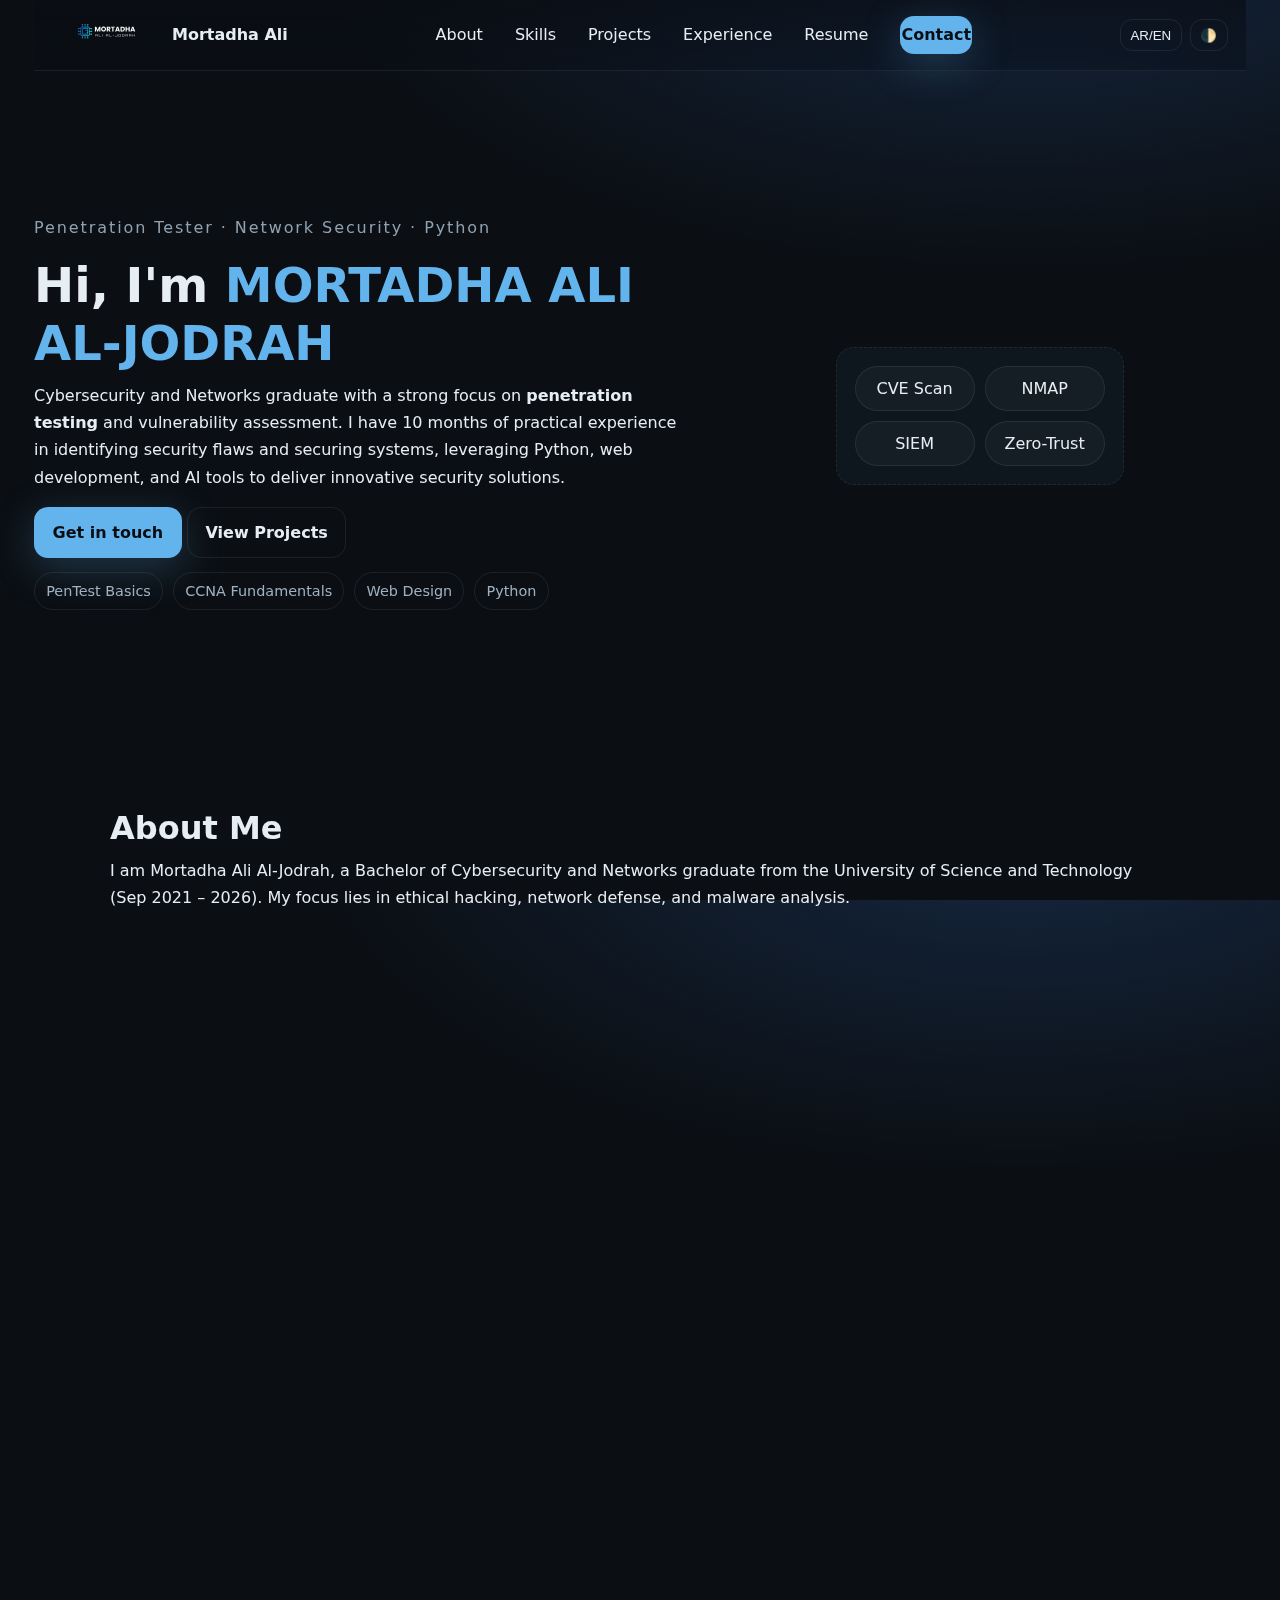
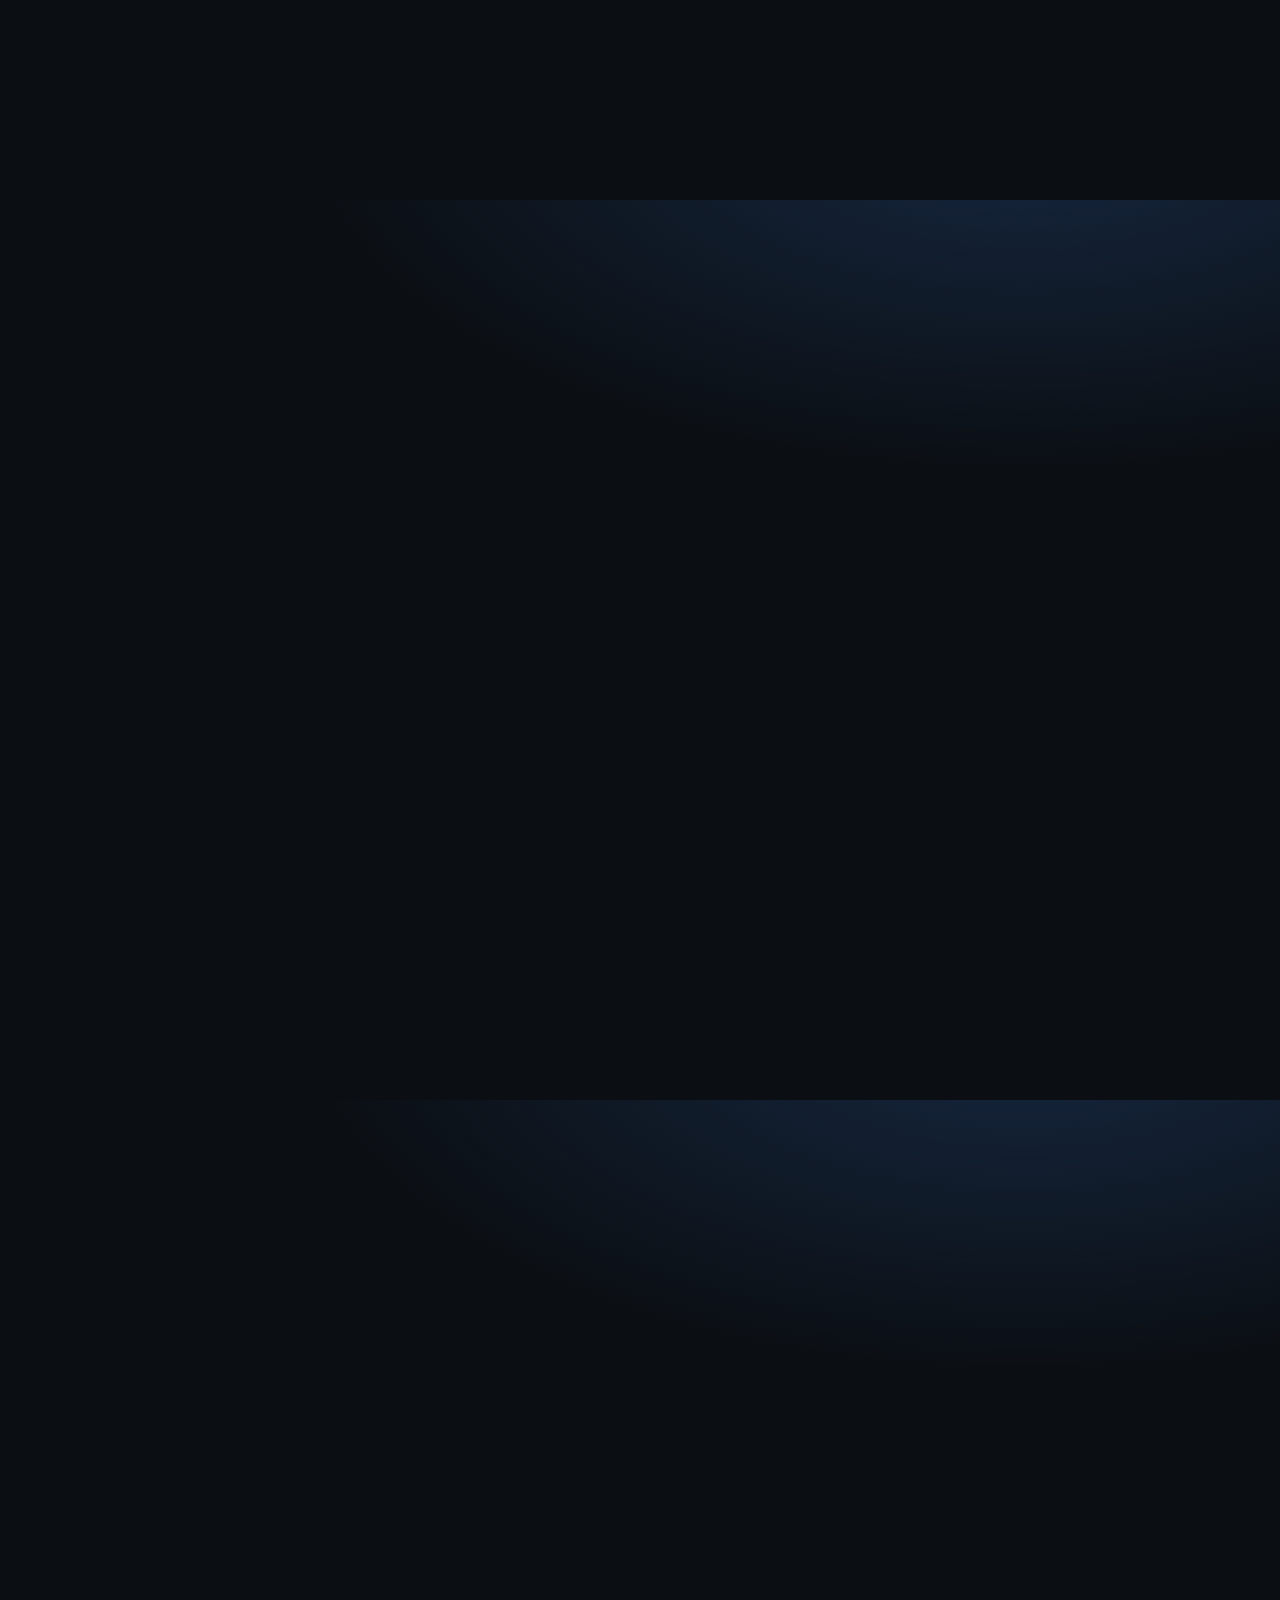
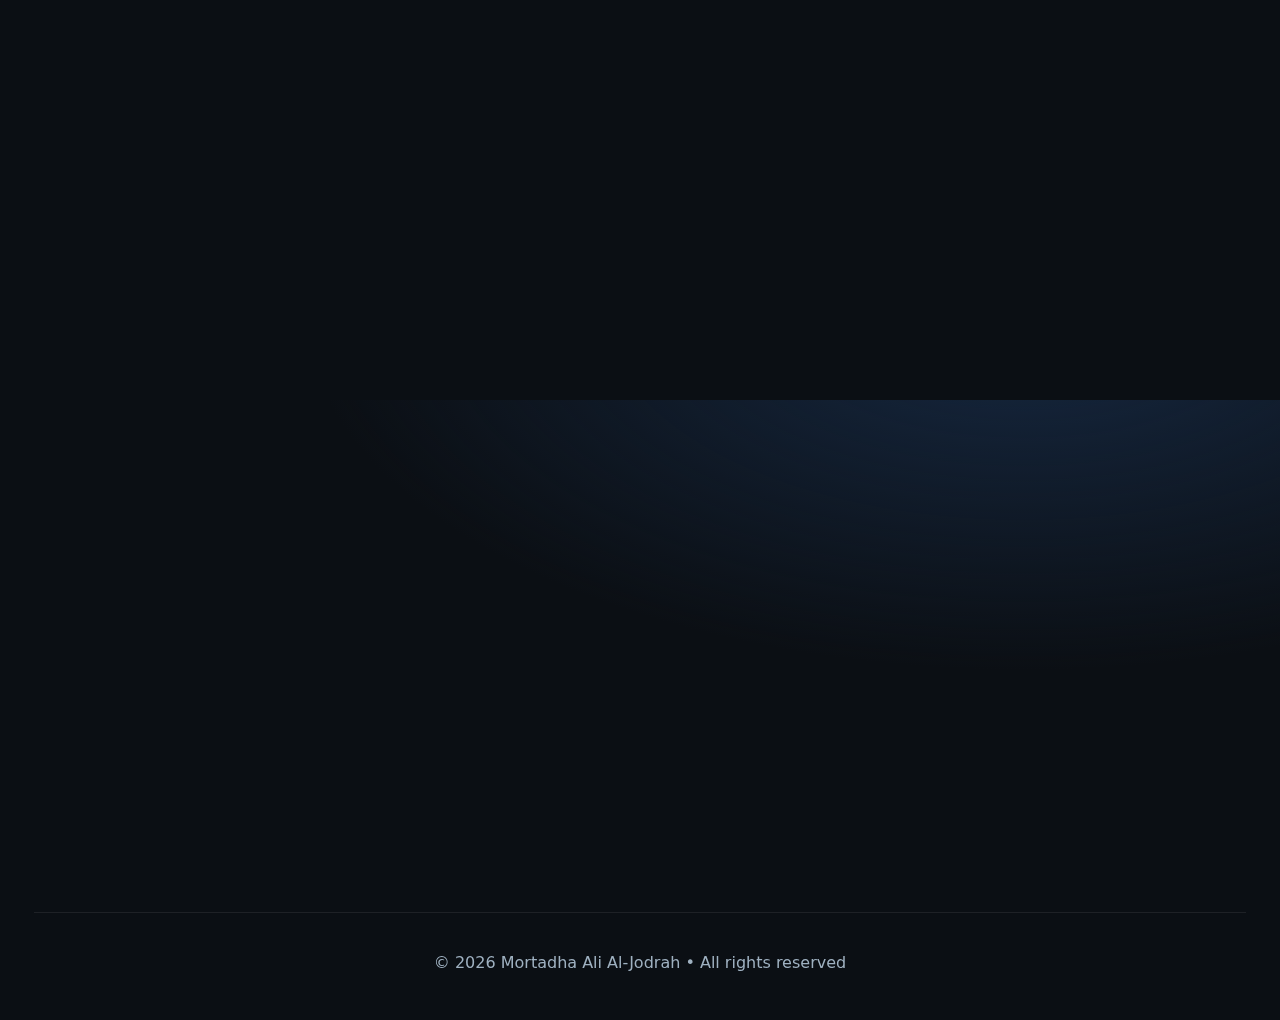
<file: index.html>
<!doctype html>
<html lang="en" dir="ltr">

<head>
  <meta charset="utf-8">
  <meta name="viewport" content="width=device-width, initial-scale=1">
  <title>Mortadha Ali Al-Jodrah | Portfolio</title>
  <meta name="description"
    content="Portfolio of Mortadha Ali Al-Jodrah — Cybersecurity and Networks graduate (2026) experienced in penetration testing, vulnerability assessment, and Python automation.">
  <meta property="og:title" content="Mortadha Ali Al-Jodrah Portfolio">
  <meta property="og:description"
    content="Cybersecurity graduate · Penetration Testing · Network Security · Python Automation · AI-Driven Defense">
  <meta property="og:type" content="website">
  <meta name="theme-color" content="#0b0f14">
  <link rel="icon" href="assets/logo.svg">
  <link rel="preload" href="styles.css" as="style">
  <link rel="stylesheet" href="styles.css">
</head>

<body>



  <header class="nav">
    <a class="brand" href="#hero">
      <img src="assets/logo.svg" alt="MA" width="50" height="50">
      <span>Mortadha&nbsp;Ali</span>
    </a>
    <nav class="links">
      <a href="#about" data-i18n="nav.about">عنّي</a>
      <a href="#skills" data-i18n="nav.skills">المهارات</a>
      <a href="#projects" data-i18n="nav.projects">الأعمال</a>
      <a href="#services" data-i18n="nav.services">الخدمات</a>
      <a href="#resume" data-i18n="nav.resume">السيرة</a>
      <a href="#contact" class="btn" data-i18n="nav.contact">تواصل</a>
    </nav>
    <div class="toolbar">
      <button id="langToggle" aria-label="Change language">AR/EN</button>
      <button id="themeToggle" aria-label="Toggle theme">🌓</button>
    </div>
  </header>

  <section id="hero" class="hero reveal">
    <div class="hero__content">
      <p class="eyebrow" data-i18n="hero.eyebrow">أمن سيبراني · شبكات · برمجة آمنة</p>
      <h1 data-i18n="hero.title">مرحباً، أنا <span class="accent">مُرتضى علي</span></h1>
      <p class="sub" data-i18n="hero.sub">Final-year Cybersecurity student (expected graduation 2026) seeking an
        entry-level Penetration Tester role. Strong fundamentals in CCNA-track networking, web technologies, and
        security concepts, with a hands-on approach through coursework and self-directed labs.</p>
      <div class="cta">
        <a href="#contact" class="btn" data-i18n="hero.cta1">ابدأ التواصل</a>
        <a href="#projects" class="btn ghost" data-i18n="hero.cta2">استعراض الأعمال</a>
      </div>
      <ul class="badges" aria-label="أبرز ما أقدمه">
        <li>PenTest&nbsp;Basics</li>
        <li>CCNA&nbsp;Fundamentals</li>
        <li>Web&nbsp;Design</li>
        <li>Python</li>
      </ul>
    </div>
    <div class="hero__visual" aria-hidden="true">
      <div class="grid-card floaty">
        <div class="chip">CVE Scan</div>
        <div class="chip">NMAP</div>
        <div class="chip">SIEM</div>
        <div class="chip">Zero-Trust</div>
      </div>
    </div>
  </section>

  <section id="about" class="section about reveal">
    <h2 data-i18n="about.title">عنّي</h2>
    <p data-i18n="about.text">I’m Mansour Mohammed Ayash, a final-year Cybersecurity student at the University of
      Science and Technology (expected 2026). I’m focused on building strong fundamentals in penetration testing and
      networking through coursework and hands-on practice.</p>
    <div class="cards">
      <article class="card hoverlift reveal" data-delay="1">
        <h3 data-i18n="about.mission.title">الرسالة</h3>
        <p data-i18n="about.mission.text">رفع النضج الأمني مع تقليل التعقيد، وبناء أنظمة resilient يمكن الوثوق بها.</p>
      </article>
      <article class="card hoverlift reveal" data-delay="2">
        <h3 data-i18n="about.values.title">القيم</h3>
        <p data-i18n="about.values.text">النزاهة، السرية، التوفّر، والتوثيق القابل للمراجعة.</p>
      </article>
      <article class="card hoverlift reveal" data-delay="3">
        <h3 data-i18n="about.langs.title">اللغات</h3>
        <p data-i18n="about.langs.text">Arabic · English (Intermediate)</p>
      </article>
    </div>
  </section>

  <section id="skills" class="section skills reveal">
    <h2 data-i18n="skills.title">المهارات</h2>
    <div class="skills__grid">
      <div class="hoverlift reveal" data-delay="1">
        <h4 data-i18n="skills.defense.title">الدفاع والاختبار</h4>
        <ul>
          <li>Penetration Testing fundamentals (entry-level)</li>
          <li>Security concepts & methodology (OWASP basics)</li>
          <li>Hands-on labs & reporting basics</li>
          <li>Responsible testing mindset</li>
        </ul>
      </div>
      <div class="hoverlift reveal" data-delay="2">
        <h4 data-i18n="skills.network.title">الشبكات</h4>
        <ul>
          <li>CCNA fundamentals: Routing & Switching</li>
          <li>Subnetting · VLAN basics · Troubleshooting</li>
          <li>Network security basics (segmentation concepts)</li>
          <li>Cisco labs & practice scenarios</li>
        </ul>
      </div>
      <div class="hoverlift reveal" data-delay="3">
        <h4 data-i18n="skills.secprog.title">البرمجة الآمنة</h4>
        <ul>
          <li>Python basics (scripting)</li>
          <li>JavaScript · HTML</li>
          <li>Web design fundamentals (responsive pages)</li>
          <li>Basic automation for learning</li>
        </ul>
      </div>
      <div class="hoverlift reveal" data-delay="4">
        <h4 data-i18n="skills.certs.title">الشهادات</h4>
        <ul>
          <li>CCNA Networking</li>
          <li>English Language (Intermediate)</li>
          <li>Cisco Workshops</li>
        </ul>
      </div>
    </div>
  </section>

  <section id="projects" class="section projects reveal">
    <h2 data-i18n="projects.title">نماذج أعمال</h2>
    <div class="featured-grid">
      <article class="card proj featured hoverlift reveal" data-delay="1">
        <div class="proj-content">
          <h3 data-i18n="projects.p1.title">CCNA Practice Labs</h3>
          <p data-i18n="projects.p1.text">Hands-on practice in routing, switching, subnetting, and VLAN
            fundamentals.</p>
          <div class="proj-demo-section">
            <span data-i18n="projects.p1.demo">Here is a demo version of the project:</span>
            <a href="https://mor7adha.netlify.app/" target="_blank" rel="noopener" class="demo-link"
              data-i18n="projects.p1.link">Link of project</a>
          </div>
        </div>
        <ul class="tags">
          <li>CCNA</li>
          <li>Networking</li>
          <li>Labs</li>
        </ul>
      </article>

      <div class="side-projects">
        <article class="card proj hoverlift reveal" data-delay="2">
          <h3 data-i18n="projects.p2.title">Web Design Practice</h3>
          <p data-i18n="projects.p2.text">Built responsive pages using HTML and JavaScript with a focus on clean UI.
          </p>
          <ul class="tags">
            <li>HTML</li>
            <li>JavaScript</li>
            <li>Web</li>
          </ul>
        </article>
        <article class="card proj hoverlift reveal" data-delay="3">
          <h3 data-i18n="projects.p3.title">Security Coursework & Self-Directed Labs</h3>
          <p data-i18n="projects.p3.text">Applied core security concepts and introductory web security exercises to
            build
            penetration testing fundamentals.</p>
          <ul class="tags">
            <li>Cybersecurity</li>
            <li>OWASP</li>
            <li>Learning</li>
          </ul>
        </article>
      </div>
    </div>
  </section>

  <section id="services" class="section services reveal">
    <h2 data-i18n="services.title">الخدمات</h2>
    <div class="service-grid">
      <div class="service hoverlift reveal" data-delay="1">
        <h3 data-i18n="services.vuln.title">Web Security (Entry-level)</h3>
        <p data-i18n="services.vuln.text">Learning-based assessments and security checklists for web applications.</p>
      </div>
      <div class="service hoverlift reveal" data-delay="2">
        <h3 data-i18n="services.hard.title">Networking Fundamentals</h3>
        <p data-i18n="services.hard.text">CCNA-track routing/switching basics and structured troubleshooting practice.
        </p>
      </div>
      <div class="service hoverlift reveal" data-delay="3">
        <h3 data-i18n="services.net.title">Programming Basics</h3>
        <p data-i18n="services.net.text">Python scripting and web basics (HTML/JavaScript) to support learning and
          automation.</p>
      </div>
      <div class="service hoverlift reveal" data-delay="4">
        <h3 data-i18n="services.secprog.title">Web Design</h3>
        <p data-i18n="services.secprog.text">Simple personal websites and UI layouts with clean, responsive styling.</p>
      </div>
    </div>
  </section>

  <section id="resume" class="section resume reveal">
    <h2 data-i18n="resume.title">السيرة الذاتية</h2>
    <p data-i18n="resume.text">يمكنك تحميل سيرتي أو استعراض النسخة HTML.</p>
    <div class="cta">
      <a class="btn" href="resume.html" data-i18n="resume.view">استعراض السيرة</a>

      <!-- 🔽 زر التحميل الذكي حسب اللغة -->
      <a id="downloadResume" class="btn ghost" href="#" download>تحميل</a>
    </div>
  </section>

  <section id="contact" class="section contact reveal">
    <h2 data-i18n="contact.title">تواصل معي</h2>
    <p data-i18n="contact.text">للتعاون، العروض الوظيفية، أو أي استفسار مهني:</p>

    <div class="social-grid">
      <a href="https://github.com/mor7adha" target="_blank" rel="noopener" class="social-card hoverlift reveal"
        data-delay="1">
        <div class="social-icon">
          <svg xmlns="http://www.w3.org/2000/svg" width="32" height="32" viewBox="0 0 24 24" fill="none"
            stroke="currentColor" stroke-width="2" stroke-linecap="round" stroke-linejoin="round">
            <path
              d="M9 19c-5 1.5-5-2.5-7-3m14 6v-3.87a3.37 3.37 0 0 0-.94-2.61c3.14-.35 6.44-1.54 6.44-7A5.44 5.44 0 0 0 20 4.77 5.07 5.07 0 0 0 19.91 1S18.73.65 16 2.48a13.38 13.38 0 0 0-7 0C6.27.65 5.09 1 5.09 1A5.07 5.07 0 0 0 5 4.77a5.44 5.44 0 0 0-1.5 3.78c0 5.42 3.3 6.61 6.44 7A3.37 3.37 0 0 0 9 18.13V22">
            </path>
          </svg>
        </div>
        <h3 data-i18n="contact.github">GitHub</h3>
        <p>@mor7adha</p>
      </a>

      <a href="https://instagram.com/mor7adha" target="_blank" rel="noopener" class="social-card hoverlift reveal"
        data-delay="2">
        <div class="social-icon">
          <svg xmlns="http://www.w3.org/2000/svg" width="32" height="32" viewBox="0 0 24 24" fill="none"
            stroke="currentColor" stroke-width="2" stroke-linecap="round" stroke-linejoin="round">
            <rect x="2" y="2" width="20" height="20" rx="5" ry="5"></rect>
            <path d="M16 11.37A4 4 0 1 1 12.63 8 4 4 0 0 1 16 11.37z"></path>
            <line x1="17.5" y1="6.5" x2="17.51" y2="6.5"></line>
          </svg>
        </div>
        <h3 data-i18n="contact.instagram">Instagram</h3>
        <p>@mor7adha</p>
      </a>

      <a href="https://wa.me/967778150247" target="_blank" rel="noopener" class="social-card hoverlift reveal"
        data-delay="3">
        <div class="social-icon">
          <svg xmlns="http://www.w3.org/2000/svg" width="32" height="32" viewBox="0 0 24 24" fill="none"
            stroke="currentColor" stroke-width="2" stroke-linecap="round" stroke-linejoin="round">
            <path
              d="M21 11.5a8.38 8.38 0 0 1-.9 3.8 8.5 8.5 0 0 1-7.6 4.7 8.38 8.38 0 0 1-3.8-.9L3 21l1.9-5.7a8.38 8.38 0 0 1-.9-3.8 8.5 8.5 0 0 1 4.7-7.6 8.38 8.38 0 0 1 3.8-.9h.5a8.48 8.48 0 0 1 8 8v.5z">
            </path>
          </svg>
        </div>
        <h3 data-i18n="contact.whatsapp">WhatsApp</h3>
        <p>+967 778 150 247</p>
      </a>

      <a href="https://www.linkedin.com/in/mor7adha" target="_blank" rel="noopener" class="social-card hoverlift reveal"
        data-delay="4">
        <div class="social-icon">
          <svg xmlns="http://www.w3.org/2000/svg" width="32" height="32" viewBox="0 0 24 24" fill="none"
            stroke="currentColor" stroke-width="2" stroke-linecap="round" stroke-linejoin="round">
            <path d="M16 8a6 6 0 0 1 6 6v7h-4v-7a2 2 0 0 0-2-2 2 2 0 0 0-2 2v7h-4v-7a6 6 0 0 1 6-6z"></path>
            <rect x="2" y="9" width="4" height="12"></rect>
            <circle cx="4" cy="4" r="2"></circle>
          </svg>
        </div>
        <h3 data-i18n="contact.linkedin">LinkedIn</h3>
        <p>@mor7adha</p>
      </a>

      <a href="https://www.facebook.com/mortadha.aljodrah/" target="_blank" rel="noopener"
        class="social-card hoverlift reveal" data-delay="5">
        <div class="social-icon">
          <svg xmlns="http://www.w3.org/2000/svg" width="32" height="32" viewBox="0 0 24 24" fill="none"
            stroke="currentColor" stroke-width="2" stroke-linecap="round" stroke-linejoin="round">
            <path d="M18 2h-3a5 5 0 0 0-5 5v3H7v4h3v8h4v-8h3l1-4h-4V7a1 1 0 0 1 1-1h3z"></path>
          </svg>
        </div>
        <h3 data-i18n="contact.facebook">Facebook</h3>
        <p>Mortadha Al-Jodrah</p>
      </a>

      <a href="mailto:mor7adh4@gmail.com" class="social-card hoverlift reveal" data-delay="4">
        <div class="social-icon">
          <svg xmlns="http://www.w3.org/2000/svg" width="32" height="32" viewBox="0 0 24 24" fill="none"
            stroke="currentColor" stroke-width="2" stroke-linecap="round" stroke-linejoin="round">
            <path d="M4 4h16c1.1 0 2 .9 2 2v12c0 1.1-.9 2-2 2H4c-1.1 0-2-.9-2-2V6c0-1.1.9-2 2-2z"></path>
            <polyline points="22,6 12,13 2,6"></polyline>
          </svg>
        </div>
        <h3 data-i18n="contact.email">Email</h3>
        <p>mor7adh4@gmail.com</p>
      </a>
    </div>
  </section>

  <footer class="footer">
    <p>© <span id="year"></span> Mortadha Ali Al-Jodrah • <span data-i18n="footer.rights">جميع الحقوق محفوظة</span></p>
  </footer>

  <script src="i18n.js"></script>
  <script src="script.js"></script>

  <!-- 📌 سكربت خفيف يضبط زر التحميل حسب اللغة الحالية ويحدّثه بعد التبديل -->
  <script>
    function currentLang() {
      const saved = localStorage.getItem('lang');
      if (saved === 'ar' || saved === 'en') return saved;
      const htmlLang = (document.documentElement.lang || '').toLowerCase();
      if (htmlLang.startsWith('ar') || document.documentElement.dir === 'rtl') return 'ar';
      return 'en';
    }
    function setResumeDownload(lang) {
      const a = document.getElementById('downloadResume');
      if (!a) return;
      const map = {
        ar: { file: 'assets/resume-ar.pdf', label: 'تحميل السيرة الذاتية' },
        en: { file: 'assets/resume-en.pdf', label: 'Download Resume' }
      };
      a.href = map[lang].file;
      a.textContent = map[lang].label;
      a.setAttribute('download', `Mortadha_Ali_Resume_${lang}.pdf`);
    }
    // عند التحميل
    setResumeDownload(currentLang());
    // بعد الضغط على زر تبديل اللغة
    document.getElementById('langToggle')?.addEventListener('click', () => {
      setTimeout(() => setResumeDownload(currentLang()), 0);
    });
  </script>

  <!-- Enlarged card overlay -->
  <div class="card-overlay" aria-hidden="true">
    <div class="card-overlay-card"></div>
  </div>
</body>

</html>
</file>
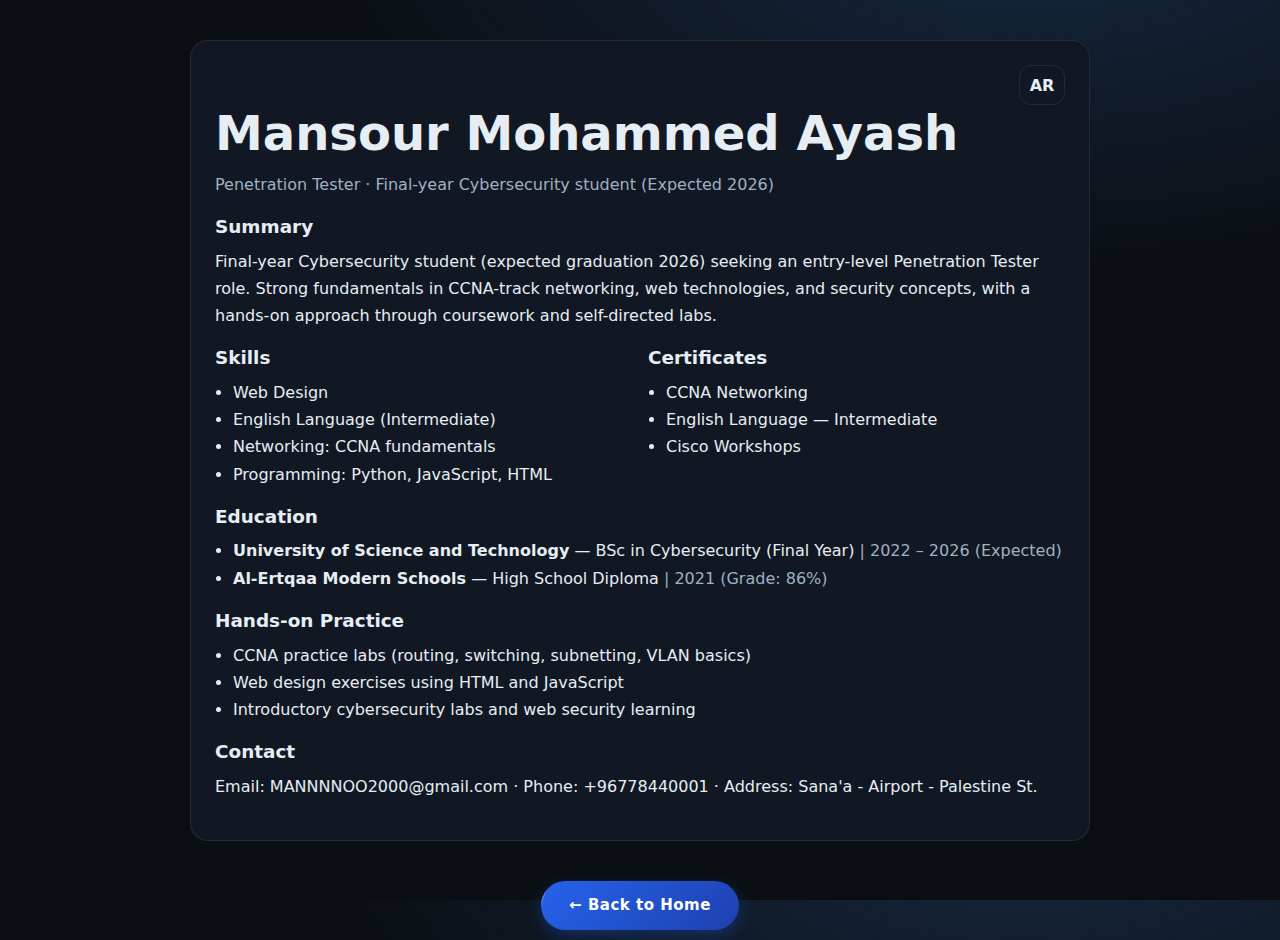
<file: resume-en.html>
<!doctype html>
<html lang="en" dir="ltr">
<head>
  <meta charset="utf-8">
  <meta name="viewport" content="width=device-width, initial-scale=1">
  <title>Resume | Mansour Mohammed Ayash</title>
  <meta name="theme-color" content="#0b0f14">
  <link rel="stylesheet" href="styles.css">
  <style>
    .cv{max-width:900px;margin:40px auto;padding:24px;background:var(--card);border:1px solid var(--border);border-radius:18px}
    .cv h1{margin:0 0 4px}
    .muted{color:var(--muted)}
    .grid{display:grid;grid-template-columns:1fr 1fr;gap:16px}
    .cv section{margin-top:18px}
    ul{margin:0; padding-inline-start:18px}
    .cv .lang{display:flex; gap:10px; justify-content:flex-end}
    .cv .lang a{font-weight:700; border:1px solid var(--border); border-radius:12px; padding:.35rem .6rem}

    /* Back button (outside the card) */
    .actions { text-align:center; margin: 30px 0 50px; }
    .back-btn{
      display:inline-block; padding:12px 28px; font-size:15px; font-weight:600;
      border-radius:50px; background:linear-gradient(135deg,#2563eb,#1e40af); color:#fff;
      text-decoration:none; letter-spacing:.5px; box-shadow:0 6px 16px rgba(37,99,235,.3);
      transition:all .3s ease; position:relative; overflow:hidden;
    }
    .back-btn:hover{ background:linear-gradient(135deg,#1e40af,#2563eb); transform:translateY(-3px) scale(1.05); box-shadow:0 10px 24px rgba(30,64,175,.4) }
    .back-btn::after{ content:""; position:absolute; top:0; left:-100%; width:100%; height:100%;
      background:rgba(255,255,255,.2); transform:skewX(-20deg); transition:.5s }
    .back-btn:hover::after{ left:120% }
  </style>
</head>
<body class="ltr">
  <div class="cv">
    <div class="lang"><a href="resume.html">AR</a></div>

    <h1>Mansour Mohammed Ayash</h1>
    <p class="muted">Penetration Tester · Final-year Cybersecurity student (Expected 2026)</p>

    <section>
      <h3>Summary</h3>
      <p>Final-year Cybersecurity student (expected graduation 2026) seeking an entry-level Penetration Tester role. Strong fundamentals in CCNA-track networking, web technologies, and security concepts, with a hands-on approach through coursework and self-directed labs.</p>
    </section>

    <section class="grid">
      <div>
        
        <h3>Skills</h3>
        <ul>
          <li>Web Design</li>
          <li>English Language (Intermediate)</li>
          <li>Networking: CCNA fundamentals</li>
          <li>Programming: Python, JavaScript, HTML</li>
        </ul>

      </div>
      
      <div>
        <h3>Certificates</h3>
        <ul>
          <li>CCNA Networking</li>
          <li>English Language — Intermediate</li>
          <li>Cisco Workshops</li>
        </ul>
      </div>

    </section>

    
    <section>
      <h3>Education</h3>
      <ul>
        <li><strong>University of Science and Technology</strong> — BSc in Cybersecurity (Final Year) <span class="muted">| 2022 – 2026 (Expected)</span></li>
        <li><strong>Al-Ertqaa Modern Schools</strong> — High School Diploma <span class="muted">| 2021 (Grade: 86%)</span></li>
      </ul>
    </section>


    
    <section>
      <h3>Hands-on Practice</h3>
      <ul>
        <li>CCNA practice labs (routing, switching, subnetting, VLAN basics)</li>
        <li>Web design exercises using HTML and JavaScript</li>
        <li>Introductory cybersecurity labs and web security learning</li>
      </ul>
    </section>


    <section>
      <h3>Contact</h3>
      <p>Email: MANNNNOO2000@gmail.com · Phone: +96778440001 · Address: Sana'a - Airport - Palestine St.</p>
    </section>
  </div>

  <!-- Back to Home OUTSIDE the CV card -->
  <div class="actions">
    <a href="index.html" class="back-btn">← Back to Home</a>
  </div>

  <script src="script.js"></script>
</body>
</html>
</file>
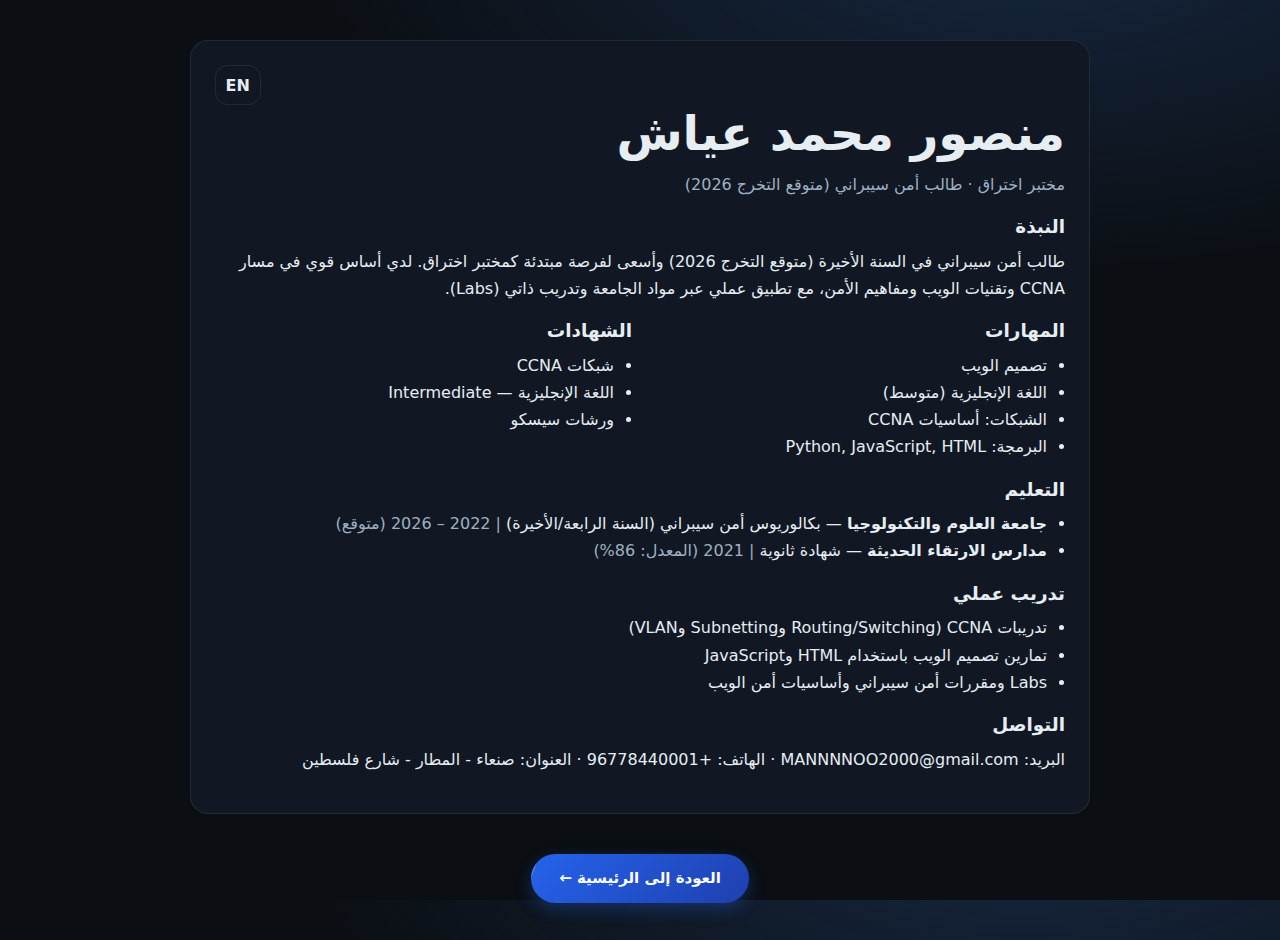
<file: resume.html>
<!doctype html>
<html lang="ar" dir="rtl">
<head>
  <meta charset="utf-8">
  <meta name="viewport" content="width=device-width, initial-scale=1">
  <title>السيرة الذاتية | Mansour Mohammed Ayash</title>
  <meta name="theme-color" content="#0b0f14">
  <link rel="stylesheet" href="styles.css">
  <style>
    .cv{max-width:900px;margin:40px auto;padding:24px;background:var(--card);border:1px solid var(--border);border-radius:18px}
    .cv h1{margin:0 0 4px}
    .muted{color:var(--muted)}
    .grid{display:grid;grid-template-columns:1fr 1fr;gap:16px}
    .cv section{margin-top:18px}
    ul{margin:0; padding-inline-start:18px}
    .cv .lang{display:flex; gap:10px; justify-content:flex-end}
    .cv .lang a{font-weight:700; border:1px solid var(--border); border-radius:12px; padding:.35rem .6rem}

    /* زر الرجوع (خارج الكرت) */
    .actions { text-align:center; margin: 30px 0 50px; }
    .back-btn{
      display:inline-block; padding:12px 28px; font-size:15px; font-weight:700;
      border-radius:50px; background:linear-gradient(135deg,#2563eb,#1e40af); color:#fff;
      text-decoration:none; letter-spacing:.3px; box-shadow:0 6px 16px rgba(37,99,235,.3);
      transition:all .3s ease; position:relative; overflow:hidden;
    }
    .back-btn:hover{ background:linear-gradient(135deg,#1e40af,#2563eb); transform:translateY(-3px) scale(1.05); box-shadow:0 10px 24px rgba(30,64,175,.4) }
    .back-btn::after{ content:""; position:absolute; top:0; left:-100%; width:100%; height:100%;
      background:rgba(255,255,255,.2); transform:skewX(-20deg); transition:.5s }
    .back-btn:hover::after{ left:120% }
  </style>
</head>
<body>
  <div class="cv">
    <div class="lang"><a href="resume-en.html">EN</a></div>

    <h1>منصور محمد عياش</h1>
     <p class="muted">مختبر اختراق · طالب أمن سيبراني (متوقع التخرج 2026)</p>

    <section>
      <h3>النبذة</h3>
      <p>طالب أمن سيبراني في السنة الأخيرة (متوقع التخرج 2026) وأسعى لفرصة مبتدئة كمختبر اختراق. لدي أساس قوي في مسار CCNA وتقنيات الويب ومفاهيم الأمن، مع تطبيق عملي عبر مواد الجامعة وتدريب ذاتي (Labs).</p>
    </section>

    <section class="grid">
      <div>
        
        <h3>المهارات</h3>
        <ul>
          <li>تصميم الويب</li>
          <li>اللغة الإنجليزية (متوسط)</li>
          <li>الشبكات: أساسيات CCNA</li>
          <li>البرمجة: Python, JavaScript, HTML</li>
        </ul>

      </div>
      
      <div>
        <h3>الشهادات</h3>
        <ul>
          <li>شبكات CCNA</li>
          <li>اللغة الإنجليزية — Intermediate</li>
          <li>ورشات سيسكو</li>
        </ul>
      </div>

    </section>

    
    <section>
      <h3>التعليم</h3>
      <ul>
        <li><strong>جامعة العلوم والتكنولوجيا</strong> — بكالوريوس أمن سيبراني (السنة الرابعة/الأخيرة) <span class="muted">| 2022 – 2026 (متوقع)</span></li>
        <li><strong>مدارس الارتقاء الحديثة</strong> — شهادة ثانوية <span class="muted">| 2021 (المعدل: 86%)</span></li>
      </ul>
    </section>


    
    <section>
      <h3>تدريب عملي</h3>
      <ul>
        <li>تدريبات CCNA (Routing/Switching وSubnetting وVLAN)</li>
        <li>تمارين تصميم الويب باستخدام HTML وJavaScript</li>
        <li>Labs ومقررات أمن سيبراني وأساسيات أمن الويب</li>
      </ul>
    </section>


    <section>
      <h3>التواصل</h3>
      <p>البريد: MANNNNOO2000@gmail.com · الهاتف: +96778440001 · العنوان: صنعاء - المطار - شارع فلسطين</p>
    </section>
  </div>

  <!-- زر العودة خارج صندوق السيرة -->
  <div class="actions">
    <a href="index.html" class="back-btn">العودة إلى الرئيسية ←</a>
  </div>

  <script src="script.js"></script>
</body>
</html>
</file>
<file: styles.css>
/* Reset & tokens */
:root {
  --bg: #0b0f14;
  --card: #111824;
  --text: #e6edf3;
  --muted: #9fb1c1;
  --accent: #63b3ed;
  --border: rgba(255, 255, 255, .08);
  --glow: 0 10px 40px rgba(99, 179, 237, .25);
  --bg-gradient: radial-gradient(1200px 600px at 80% -10%, #14243a 10%, transparent 60%);
}

* {
  box-sizing: border-box
}

html,
body {
  height: 100%
}

body {
  margin: 0;
  padding-inline: clamp(18px, 4vw, 34px);
  font-family: ui-sans-serif, system-ui, -apple-system, Segoe UI, Roboto, "Noto Sans", "Helvetica Neue", Arial, "Apple Color Emoji", "Segoe UI Emoji";
  background: var(--bg-gradient), var(--bg);
  color: var(--text);
  line-height: 1.7;
  transition: background .3s ease, color .3s ease;
}

a {
  color: var(--text);
  text-decoration: none
}

h1,
h2,
h3,
h4 {
  line-height: 1.2;
  margin: 0 0 .6rem
}

h1 {
  font-size: clamp(2rem, 3vw + 1rem, 3rem)
}

h2 {
  font-size: clamp(1.3rem, 2vw + .8rem, 2rem)
}

h3 {
  font-size: 1.15rem
}

p {
  margin: .5rem 0 1rem
}

.section {
  padding: clamp(64px, 7vw, 96px) 20px;
  max-width: 1100px;
  margin-inline: auto
}

.btn {
  display: inline-block;
  padding: .7rem 1.1rem;
  border-radius: 14px;
  background: var(--accent);
  color: #0a0d12;
  font-weight: 700;
  border: 1px solid transparent;
  transition: transform .2s, opacity .2s, box-shadow .2s;
  box-shadow: var(--glow);
}

.btn.ghost {
  background: transparent;
  border-color: var(--border);
  color: var(--text);
  box-shadow: none
}

.btn:hover {
  transform: translateY(-3px);
  opacity: .95
}

.nav {
  position: sticky;
  top: 0;
  z-index: 10;
  display: flex;
  gap: 12px;
  align-items: center;
  justify-content: space-between;
  padding: 10px 18px;
  backdrop-filter: saturate(120%) blur(8px);
  border-bottom: 1px solid var(--border);
  background: linear-gradient(180deg, rgba(10, 13, 18, .7), rgba(10, 13, 18, .35));
}

.brand {
  display: flex;
  align-items: center;
  gap: 10px;
  font-weight: 800;
  position: relative
}

.brand img {
  height: 110px;
  width: auto;
  margin-block: -30px;
}

.brand::after {
  content: "";
  position: absolute;
  inset: auto 0 -6px 0;
  height: 2px;
  background: linear-gradient(90deg, transparent, rgba(99, 179, 237, .7), transparent);
  transform: scaleX(0);
  transform-origin: center;
  transition: transform .4s ease;
}

.brand:hover::after {
  transform: scaleX(1);
}

.links {
  display: flex;
  gap: 32px;
  align-items: center
}

.links a {
  position: relative;
  padding: 4px 0;
  transition: color 0.3s ease;
}

.links a:not(.btn):hover {
  color: var(--accent);
}

.links a:not(.btn)::after {
  content: '';
  position: absolute;
  bottom: 0;
  left: 0;
  width: 0;
  height: 2px;
  background: var(--accent);
  transition: width 0.3s ease;
}

.links a:not(.btn):hover::after {
  width: 100%;
}

.toolbar {
  display: flex;
  gap: 8px
}

#themeToggle,
#langToggle {
  background: transparent;
  border: 1px solid var(--border);
  border-radius: 12px;
  padding: .45rem .6rem;
  color: var(--text)
}

.hero {
  display: grid;
  grid-template-columns: 1.1fr .9fr;
  gap: 28px;
  align-items: center;
  min-height: 72vh;
  padding-top: 42px
}

.hero__content .eyebrow {
  letter-spacing: .12em;
  color: var(--muted);
  opacity: .9
}

.hero__content .accent {
  color: var(--accent)
}

.hero__visual {
  display: grid;
  place-items: center
}

.grid-card {
  display: grid;
  grid-template-columns: repeat(2, minmax(120px, 1fr));
  gap: 10px;
  padding: 18px;
  border: 1px dashed var(--border);
  border-radius: 18px;
  background: rgba(99, 179, 237, .05);
  animation: float 6s ease-in-out infinite;
}

.floaty {
  animation: float 7s ease-in-out infinite
}

@keyframes float {

  0%,
  100% {
    transform: translateY(0)
  }

  50% {
    transform: translateY(-6px)
  }
}

.chip {
  border: 1px solid var(--border);
  padding: .5rem .7rem;
  border-radius: 999px;
  text-align: center;
  background: rgba(255, 255, 255, .03)
}

.badges {
  display: flex;
  flex-wrap: wrap;
  gap: 10px;
  padding: 0;
  list-style: none;
  margin-top: 14px
}

.badges li {
  font-size: .9rem;
  border: 1px solid var(--border);
  border-radius: 999px;
  padding: .35rem .7rem;
  color: var(--muted)
}

.cards {
  display: grid;
  grid-template-columns: repeat(3, 1fr);
  gap: 16px;
  margin-top: 16px
}

.card {
  background: var(--card);
  border: 1px solid var(--border);
  border-radius: 18px;
  padding: 16px;
  transition: transform .2s ease, box-shadow .2s ease;
  box-shadow: 0 6px 18px rgba(0, 0, 0, .22)
}

/* Featured Projects Grid */
.featured-grid {
  display: flex;
  flex-direction: column;
  gap: 20px;
  margin-top: 16px;
}

.card.featured {
  display: flex;
  flex-direction: column;
  justify-content: space-between;
  min-height: auto;
  width: 100%;
  border-color: var(--accent);
  background: linear-gradient(160deg, var(--card), rgba(99, 179, 237, 0.05));
}

.card.featured h3 {
  font-size: 1.8rem;
  margin-bottom: 0.5rem;
}

.proj-demo-section {
  display: flex;
  align-items: center;
  gap: 12px;
  flex-wrap: wrap;
  margin-top: 1rem;
  padding-top: 1rem;
  border-top: 1px solid var(--border);
}

.proj-demo-section span {
  display: inline-block;
  margin-bottom: 0;
  color: var(--muted);
  font-size: 0.95rem;
}

.demo-link {
  display: inline-block;
  padding: 0.4rem 0.9rem;
  background: var(--accent);
  color: #0a0d12;
  font-weight: 700;
  border-radius: 4px;
  text-decoration: none;
  transition: transform 0.2s, opacity 0.2s;
}

.demo-link:hover {
  transform: translateY(-2px);
  opacity: 0.95;
}

.side-projects {
  display: grid;
  grid-template-columns: 1fr 1fr;
  gap: 20px;
}

.side-projects .card {
  display: flex;
  flex-direction: column;
  justify-content: center;
}

.hoverlift:hover {
  transform: translateY(-4px);
  box-shadow: 0 18px 40px rgba(0, 0, 0, .35)
}

/* Default: visible. JS will enable animated reveal by toggling body.js */
.reveal {
  opacity: 1;
  transform: none
}

body.js .reveal {
  opacity: 0;
  transform: translateY(18px) scale(.98);
}

body.js .reveal.visible {
  opacity: 1;
  transform: translateY(0) scale(1);
  transition: opacity .7s ease, transform .7s cubic-bezier(.2, .65, .2, 1);
}

.reveal[data-delay="1"] {
  transition-delay: .08s;
}

.reveal[data-delay="2"] {
  transition-delay: .16s;
}

.reveal[data-delay="3"] {
  transition-delay: .24s;
}

.reveal[data-delay="4"] {
  transition-delay: .32s;
}

.skills__grid {
  display: grid;
  grid-template-columns: repeat(4, 1fr);
  gap: 16px
}

.skills__grid>div {
  background: rgba(255, 255, 255, 0.03);
  padding: 1.5rem;
  border-radius: 16px;
  border: 1px solid transparent;
  transition: all 0.3s ease;
}

.skills__grid>div:hover {
  background: var(--card);
  border-color: var(--accent);
  transform: translateY(-5px);
  box-shadow: 0 15px 30px rgba(0, 0, 0, 0.25);
}

.tags {
  display: flex;
  gap: 8px;
  list-style: none;
  padding: 0;
  margin: .5rem 0 0
}

.tags li {
  font-size: .8rem;
  border: 1px solid var(--border);
  border-radius: 999px;
  padding: .25rem .6rem;
  color: var(--muted)
}

.service-grid {
  display: grid;
  grid-template-columns: repeat(4, 1fr);
  gap: 16px
}

.contact__form {
  display: grid;
  gap: 12px;
  max-width: 760px
}

.contact__form .row {
  display: grid;
  grid-template-columns: 1fr 1fr;
  gap: 12px
}

input,
textarea {
  width: 100%;
  background: var(--card);
  color: var(--text);
  border: 1px solid var(--border);
  border-radius: 12px;
  padding: .7rem .9rem;
}

.social {
  display: flex;
  gap: 14px;
  list-style: none;
  padding: 0;
  margin-top: 12px
}

.footer {
  padding: 28px 18px;
  border-top: 1px solid var(--border);
  text-align: center;
  color: var(--muted)
}

/* Responsive */
@media (max-width: 980px) {
  .hero {
    grid-template-columns: 1fr;
    text-align: center
  }

  .cards {
    grid-template-columns: 1fr 1fr
  }

  .featured-grid {
    grid-template-columns: 1fr;
  }

  .side-projects {
    grid-template-columns: 1fr;
  }


  .skills__grid,
  .service-grid {
    grid-template-columns: 1fr 1fr
  }

  .contact__form .row {
    grid-template-columns: 1fr
  }
}

@media (max-width: 600px) {
  .cards {
    grid-template-columns: 1fr
  }

  .skills__grid,
  .service-grid {
    grid-template-columns: 1fr
  }

  .links {
    display: none
  }
}

/* Light theme (applies when <body class="light">) */
body.light {
  --bg: #f8fafc;
  --card: #ffffff;
  --text: #0b1220;
  --muted: #52606d;
  --accent: #2563eb;
  --border: #e5e7eb;
  --glow: 0 10px 40px rgba(37, 99, 235, .22);
  --bg-gradient: radial-gradient(1200px 600px at 80% -10%, #e8eef7 10%, transparent 60%);
}

/* LTR helper */
.ltr {
  direction: ltr
}

/* Reduced motion */
@media (prefers-reduced-motion: reduce) {
  * {
    animation: none !important;
    transition: none !important;
  }

  html {
    scroll-behavior: auto;
  }
}






/* Enhanced cards hover + click */
.card,
.service,
.proj {
  position: relative;
  background: var(--card);
  border: 1px solid var(--border);
  border-radius: 16px;
  padding: 18px 20px;
  box-shadow: 0 8px 24px rgba(0, 0, 0, .22);
  transform: translateY(0) scale(1);
  transition:
    transform .28s cubic-bezier(.2, .8, .2, 1),
    box-shadow .28s ease,
    border-color .28s ease,
    background .28s ease;
  cursor: pointer;
}

.card:hover,
.service:hover,
.proj:hover,
.hoverlift:hover {
  transform: translateY(-8px) scale(1.02);
  box-shadow: 0 22px 55px rgba(0, 0, 0, .45);
  border-color: rgba(148, 233, 255, .7);
}

/* Overlay when clicking a card */
.card-overlay {
  position: fixed;
  inset: 0;
  background: rgba(0, 0, 0, .72);
  backdrop-filter: blur(10px);
  -webkit-backdrop-filter: blur(10px);
  display: flex;
  align-items: center;
  justify-content: center;
  opacity: 0;
  visibility: hidden;
  pointer-events: none;
  transition: opacity .3s ease, visibility .3s ease;
  z-index: 998;
}

.card-overlay.is-open {
  opacity: 1;
  visibility: visible;
  pointer-events: auto;
}

.card-overlay-card {
  max-width: min(640px, 92vw);
  max-height: 80vh;
  overflow: auto;
  background: var(--card);
  border-radius: 20px;
  border: 1px solid rgba(148, 233, 255, .5);
  box-shadow: 0 26px 80px rgba(0, 0, 0, .65);
  padding: 26px 24px;
  transform: scale(.9) translateY(10px);
  opacity: 0;
  transition: transform .3s cubic-bezier(.2, .8, .2, 1), opacity .3s ease;
}

.card-overlay.is-open .card-overlay-card {
  transform: scale(1) translateY(0);
  opacity: 1;
}

body.overlay-open {
  overflow: hidden;
}

/* Contact section layout */
.section.contact {
  max-width: 960px;
}

.contact__layout {
  display: grid;
  grid-template-columns: minmax(0, 2fr) minmax(0, 1.2fr);
  gap: 28px;
  margin-top: 20px;
}

@media (max-width: 800px) {
  .contact__layout {
    grid-template-columns: 1fr;
  }
}

/* Social Grid Styles */
.social-grid {
  display: grid;
  grid-template-columns: repeat(auto-fit, minmax(240px, 1fr));
  gap: 20px;
  margin-top: 30px;
}

.social-card {
  display: flex;
  flex-direction: column;
  align-items: center;
  justify-content: center;
  background: var(--card);
  border: 1px solid var(--border);
  border-radius: 24px;
  padding: 30px 20px;
  text-decoration: none;
  color: var(--text);
  transition: all 0.4s cubic-bezier(0.175, 0.885, 0.32, 1.275);
  box-shadow: 0 10px 30px rgba(0, 0, 0, 0.1);
  text-align: center;
  position: relative;
  overflow: hidden;
}

.social-card::before {
  content: '';
  position: absolute;
  inset: 0;
  background: linear-gradient(to bottom right, rgba(255, 255, 255, 0.05), transparent);
  opacity: 0;
  transition: opacity 0.3s ease;
}

.social-card:hover::before {
  opacity: 1;
}

.social-card:hover {
  transform: translateY(-8px);
  box-shadow: 0 20px 40px rgba(0, 0, 0, 0.25);
  border-color: var(--accent);
}

.social-icon {
  width: 64px;
  height: 64px;
  border-radius: 20px;
  background: rgba(37, 99, 235, 0.08);
  display: flex;
  align-items: center;
  justify-content: center;
  margin-bottom: 20px;
  color: var(--accent);
  transition: all 0.3s ease;
  border: 1px solid rgba(37, 99, 235, 0.1);
}

.social-card:hover .social-icon {
  background: var(--accent);
  color: #fff;
  transform: scale(1.1) rotate(-5deg);
  box-shadow: 0 10px 20px rgba(37, 99, 235, 0.3);
}

.social-card h3 {
  margin: 0 0 8px;
  font-size: 1.2rem;
  font-weight: 700;
}

.social-card p {
  margin: 0;
  font-size: 0.95rem;
  color: var(--muted);
  direction: ltr;
  /* Ensure handles/numbers display correctly */
}

@media (max-width: 600px) {
  .social-grid {
    grid-template-columns: 1fr;
  }
}
</file>
